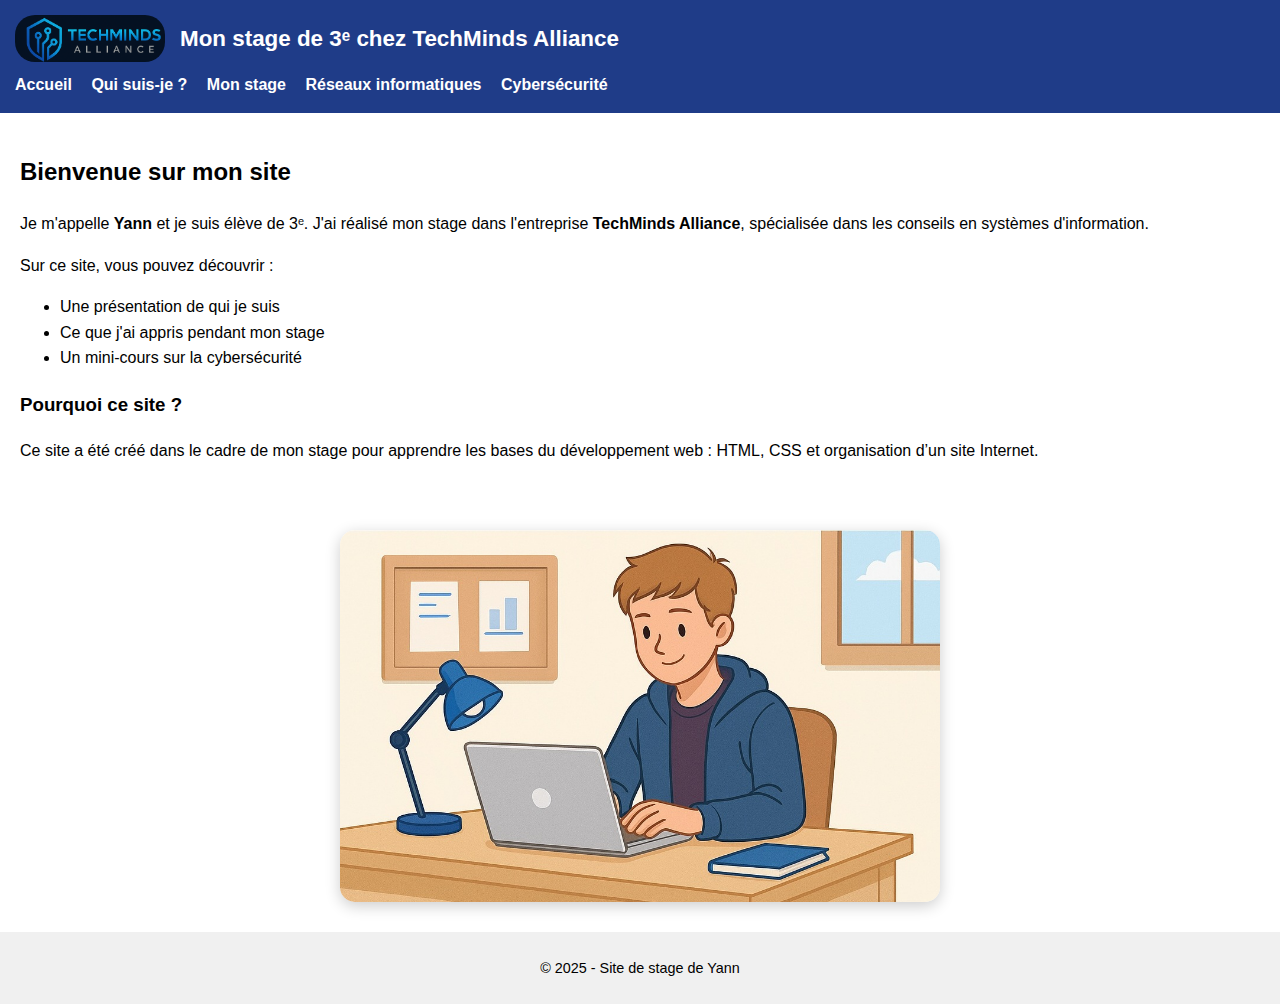
<file: index.html>
<!DOCTYPE html>
<html lang="fr">
<head>
    <meta charset="UTF-8">
    <title>Mon stage de 3e - Accueil</title>
    <link rel="stylesheet" href="style.css">
</head>
<body>
    <header>
    <div class="top-header">
        <img src="images/logo.png" alt="Logo" class="logo">
        <h1>Mon stage de 3ᵉ chez TechMinds Alliance</h1>
    </div>
    <nav>
            <a href="index.html">Accueil</a>
            <a href="qui-suis-je.html">Qui suis-je ?</a>
            <a href="mon-stage.html">Mon stage</a>
            <a href="reseauxinformatiques.html">Réseaux informatiques</a>
            <a href="cybersecurite.html">Cybersécurité</a>
        </nav>
    </header>

    <main>
        <h2>Bienvenue sur mon site</h2>

        <p>
            Je m'appelle <strong>Yann</strong> et je suis élève de 3ᵉ. 
            J'ai réalisé mon stage dans l'entreprise <strong>TechMinds Alliance</strong>,
            spécialisée dans les conseils en systèmes d'information.
        </p>

        <p>
            Sur ce site, vous pouvez découvrir :
        </p>

        <ul>
            <li>Une présentation de qui je suis</li>
            <li>Ce que j'ai appris pendant mon stage</li>
            <li>Un mini-cours sur la cybersécurité</li>
        </ul>

        <h3>Pourquoi ce site ?</h3>
        <p>
            Ce site a été créé dans le cadre de mon stage pour apprendre les bases
            du développement web : HTML, CSS et organisation d’un site Internet.
        </p>
    </main>
     <img src="images/illustration1.jpg" alt="Stagiaire informatique" class="illustration">

    <footer>
        <p>© 2025 - Site de stage de Yann</p>
    </footer>
</body>
</html>
</file>
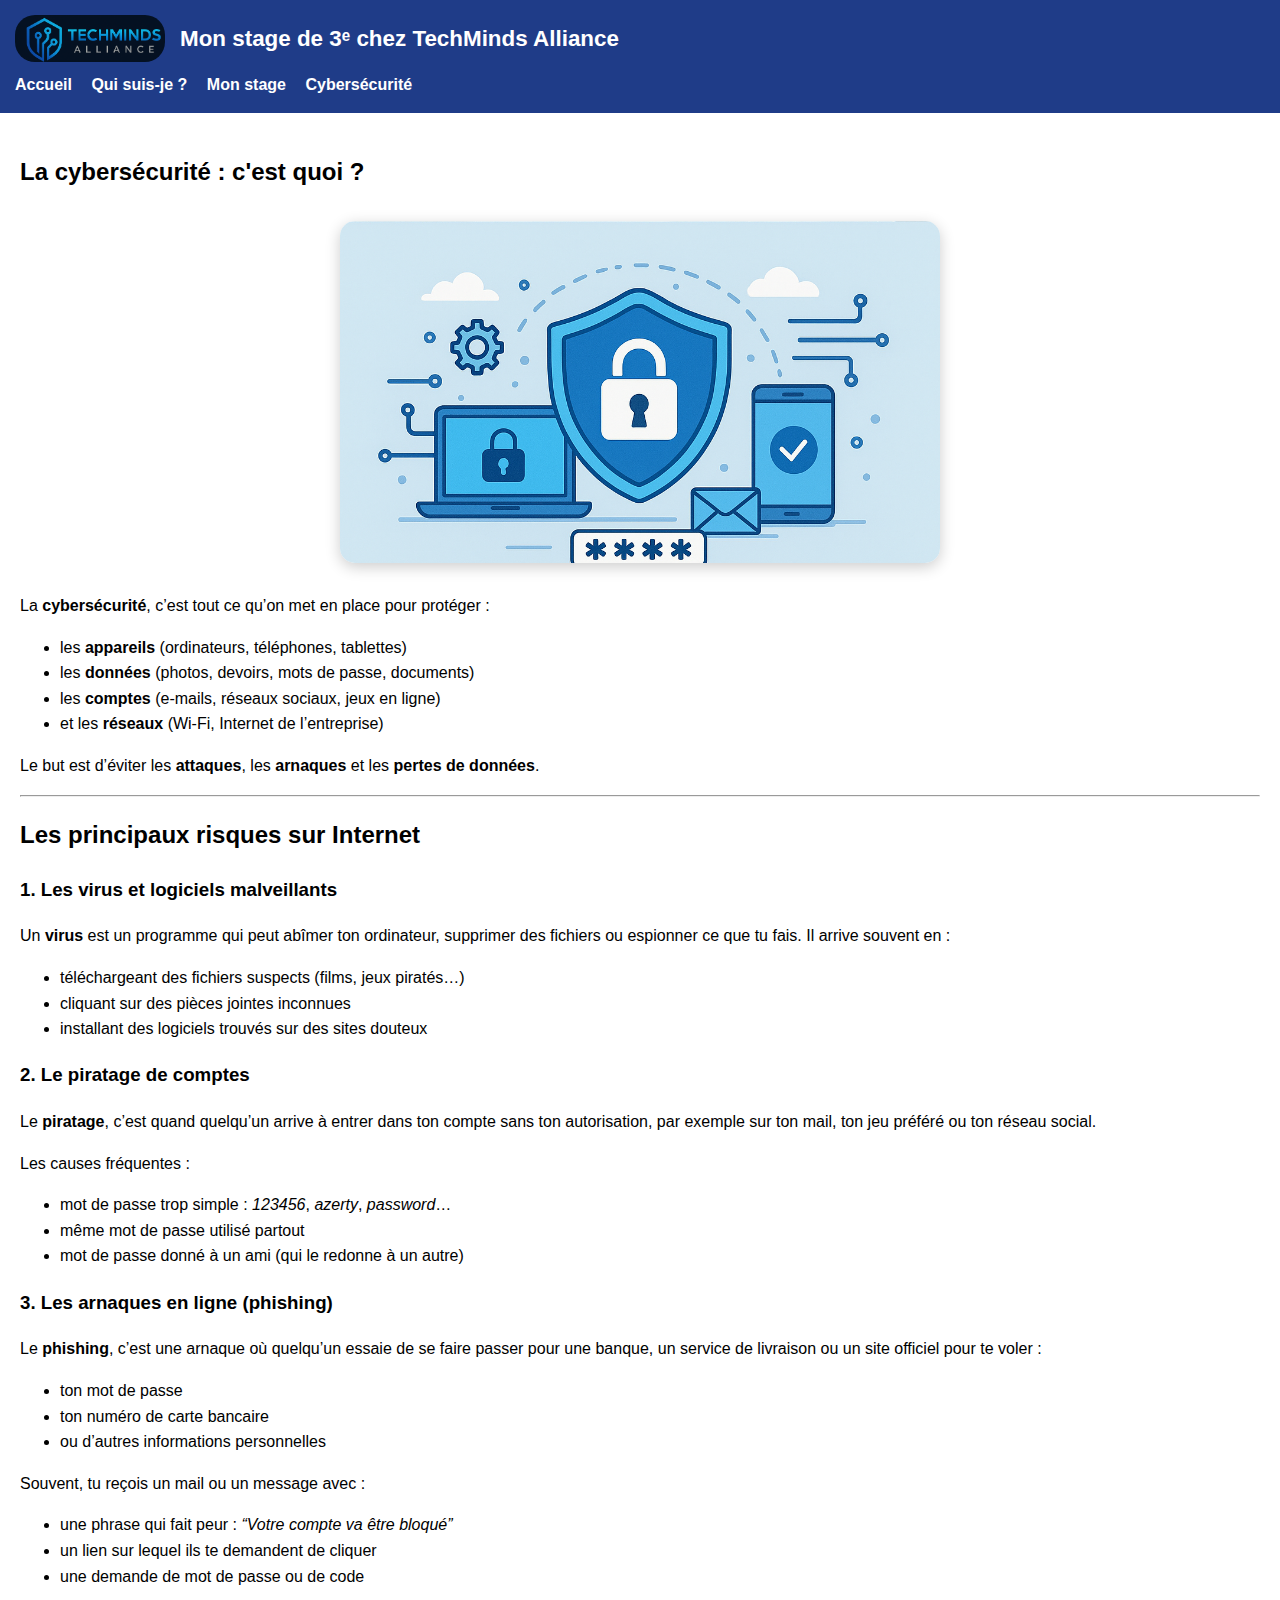
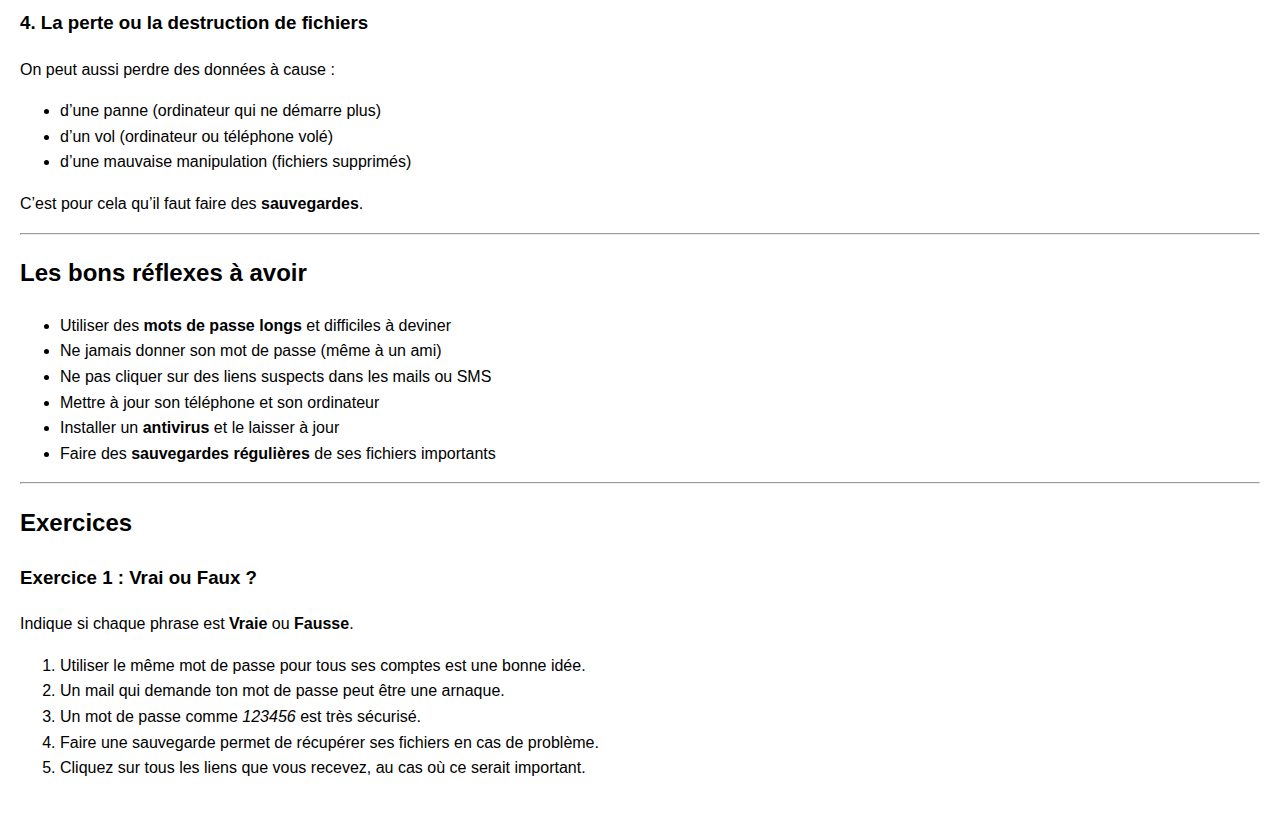
<file: cybersecurite.html>
<!DOCTYPE html>
<html lang="fr">
<head>
    <meta charset="UTF-8">
    <title>Cybersécurité - Mon stage de 3e</title>
    <link rel="stylesheet" href="style.css">
</head>
<body>
<header>
    <div class="top-header">
        <img src="images/logo.png" alt="Logo" class="logo">
        <h1>Mon stage de 3ᵉ chez TechMinds Alliance</h1>
    </div>
    <nav>
        <a href="index.html">Accueil</a>
        <a href="qui-suis-je.html">Qui suis-je ?</a>
        <a href="mon-stage.html">Mon stage</a>
        <a href="cybersecurite.html">Cybersécurité</a>
    </nav>
</header>
</body>

<main>
    <h2>La cybersécurité : c'est quoi ?</h2>
    <img src="images/cyber1.png" alt="Illustration cybersécurité" class="illustration">

    <p>
        La <strong>cybersécurité</strong>, c’est tout ce qu’on met en place pour protéger :
    </p>
    <ul>
        <li>les <strong>appareils</strong> (ordinateurs, téléphones, tablettes)</li>
        <li>les <strong>données</strong> (photos, devoirs, mots de passe, documents)</li>
        <li>les <strong>comptes</strong> (e-mails, réseaux sociaux, jeux en ligne)</li>
        <li>et les <strong>réseaux</strong> (Wi-Fi, Internet de l’entreprise)</li>
    </ul>

    <p>
        Le but est d’éviter les <strong>attaques</strong>, les <strong>arnaques</strong> et les <strong>pertes de données</strong>.
    </p>

    <hr>

    <h2>Les principaux risques sur Internet</h2>

    <h3>1. Les virus et logiciels malveillants</h3>
    <p>
        Un <strong>virus</strong> est un programme qui peut abîmer ton ordinateur, supprimer des fichiers
        ou espionner ce que tu fais. 
        Il arrive souvent en :
    </p>
    <ul>
        <li>téléchargeant des fichiers suspects (films, jeux piratés…)</li>
        <li>cliquant sur des pièces jointes inconnues</li>
        <li>installant des logiciels trouvés sur des sites douteux</li>
    </ul>

    <h3>2. Le piratage de comptes</h3>
    <p>
        Le <strong>piratage</strong>, c’est quand quelqu’un arrive à entrer dans ton compte sans ton autorisation,
        par exemple sur ton mail, ton jeu préféré ou ton réseau social.
    </p>
    <p>Les causes fréquentes :</p>
    <ul>
        <li>mot de passe trop simple : <em>123456</em>, <em>azerty</em>, <em>password</em>…</li>
        <li>même mot de passe utilisé partout</li>
        <li>mot de passe donné à un ami (qui le redonne à un autre)</li>
    </ul>

    <h3>3. Les arnaques en ligne (phishing)</h3>
    <p>
        Le <strong>phishing</strong>, c’est une arnaque où quelqu’un essaie de se faire passer pour une banque,
        un service de livraison ou un site officiel pour te voler :
    </p>
    <ul>
        <li>ton mot de passe</li>
        <li>ton numéro de carte bancaire</li>
        <li>ou d’autres informations personnelles</li>
    </ul>
    <p>
        Souvent, tu reçois un mail ou un message avec :
    </p>
    <ul>
        <li>une phrase qui fait peur : <em>“Votre compte va être bloqué”</em></li>
        <li>un lien sur lequel ils te demandent de cliquer</li>
        <li>une demande de mot de passe ou de code</li>
    </ul>

    <h3>4. La perte ou la destruction de fichiers</h3>
    <p>
        On peut aussi perdre des données à cause :
    </p>
    <ul>
        <li>d’une panne (ordinateur qui ne démarre plus)</li>
        <li>d’un vol (ordinateur ou téléphone volé)</li>
        <li>d’une mauvaise manipulation (fichiers supprimés)</li>
    </ul>
    <p>
        C’est pour cela qu’il faut faire des <strong>sauvegardes</strong>.
    </p>

    <hr>

    <h2>Les bons réflexes à avoir</h2>

    <ul>
        <li>Utiliser des <strong>mots de passe longs</strong> et difficiles à deviner</li>
        <li>Ne jamais donner son mot de passe (même à un ami)</li>
        <li>Ne pas cliquer sur des liens suspects dans les mails ou SMS</li>
        <li>Mettre à jour son téléphone et son ordinateur</li>
        <li>Installer un <strong>antivirus</strong> et le laisser à jour</li>
        <li>Faire des <strong>sauvegardes régulières</strong> de ses fichiers importants</li>
    </ul>

    <hr>

    <h2>Exercices</h2>

    <h3>Exercice 1 : Vrai ou Faux ?</h3>
    <p>Indique si chaque phrase est <strong>Vraie</strong> ou <strong>Fausse</strong>.</p>
    <ol>
        <li>Utiliser le même mot de passe pour tous ses comptes est une bonne idée.</li>
        <li>Un mail qui demande ton mot de passe peut être une arnaque.</li>
        <li>Un mot de passe comme <em>123456</em> est très sécurisé.</li>
        <li>Faire une sauvegarde permet de récupérer ses fichiers en cas de problème.</li>
        <li>Cliquez sur tous les liens que vous recevez, au cas où ce serait important.</li>
    </ol>
</file>
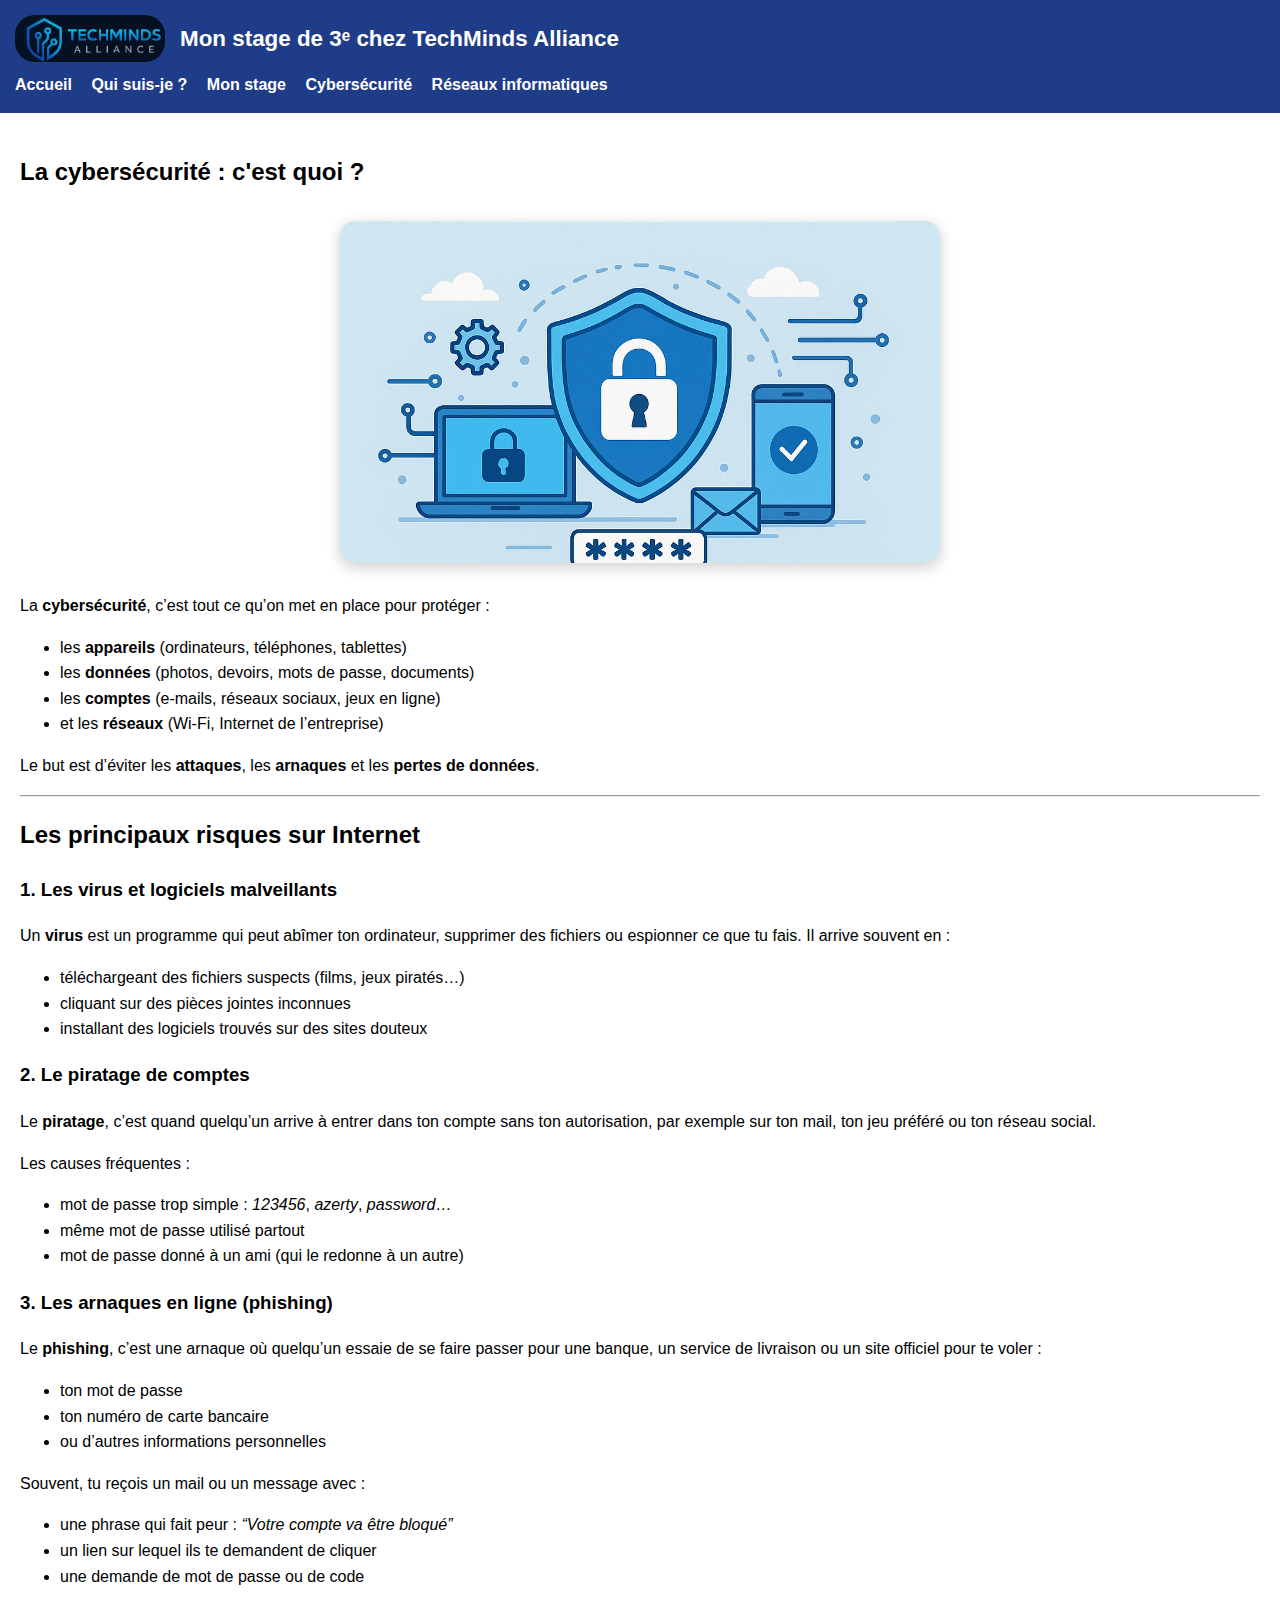
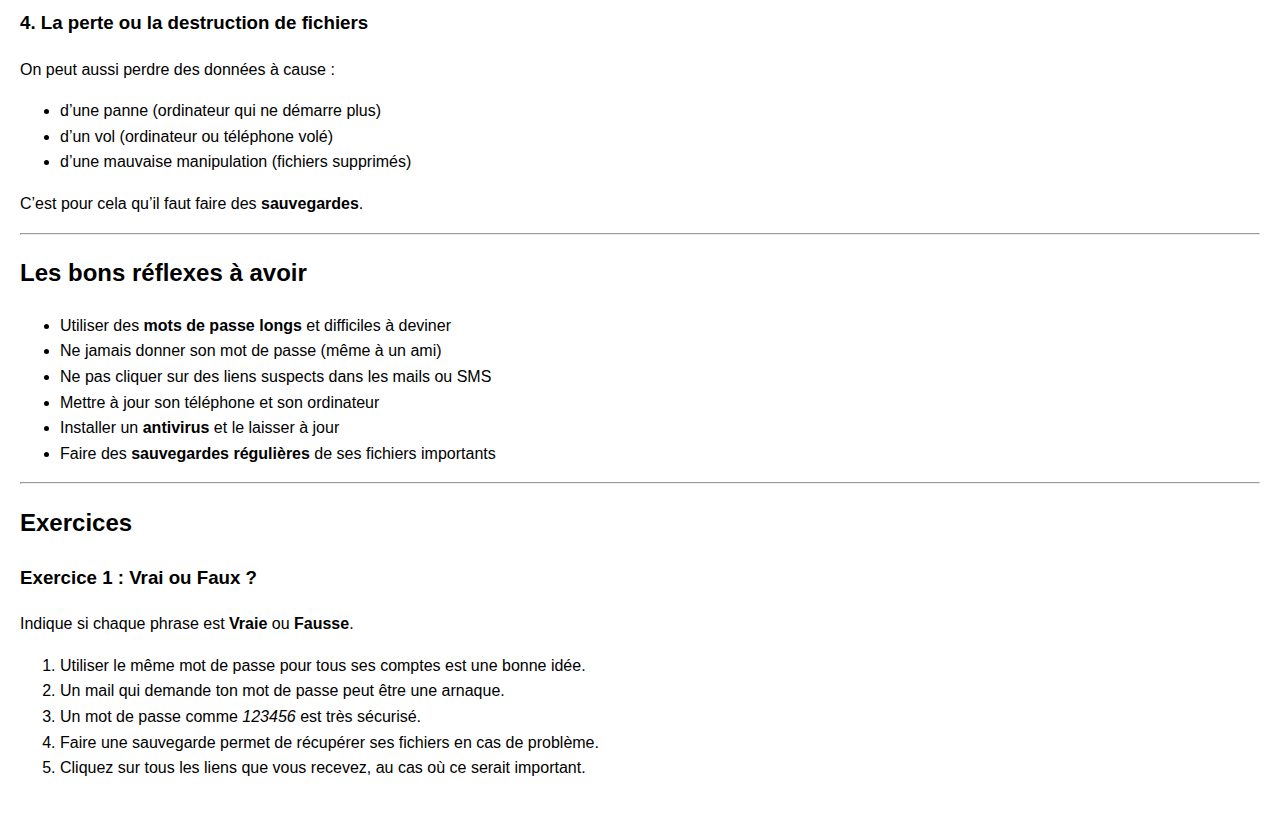
<file: cybersécurité.html>
<!DOCTYPE html>
<html lang="fr">
<head>
    <meta charset="UTF-8">
    <title>Cybersécurité - Mon stage de 3e</title>
    <link rel="stylesheet" href="style.css">
</head>
<body>
<header>
    <div class="top-header">
        <img src="images/logo.png" alt="Logo" class="logo">
        <h1>Mon stage de 3ᵉ chez TechMinds Alliance</h1>
    </div>
    <nav>
        <a href="index.html">Accueil</a>
        <a href="qui-suis-je.html">Qui suis-je ?</a>
        <a href="mon-stage.html">Mon stage</a>
        <a href="cybersécurité.html">Cybersécurité</a>
        <a href="réseaux.html">Réseaux informatiques</a>
    </nav>
</header>
</body>

<main>
    <h2>La cybersécurité : c'est quoi ?</h2>
    <img src="images/cyber1.png" alt="Illustration cybersécurité" class="illustration">

    <p>
        La <strong>cybersécurité</strong>, c’est tout ce qu’on met en place pour protéger :
    </p>
    <ul>
        <li>les <strong>appareils</strong> (ordinateurs, téléphones, tablettes)</li>
        <li>les <strong>données</strong> (photos, devoirs, mots de passe, documents)</li>
        <li>les <strong>comptes</strong> (e-mails, réseaux sociaux, jeux en ligne)</li>
        <li>et les <strong>réseaux</strong> (Wi-Fi, Internet de l’entreprise)</li>
    </ul>

    <p>
        Le but est d’éviter les <strong>attaques</strong>, les <strong>arnaques</strong> et les <strong>pertes de données</strong>.
    </p>

    <hr>

    <h2>Les principaux risques sur Internet</h2>

    <h3>1. Les virus et logiciels malveillants</h3>
    <p>
        Un <strong>virus</strong> est un programme qui peut abîmer ton ordinateur, supprimer des fichiers
        ou espionner ce que tu fais. 
        Il arrive souvent en :
    </p>
    <ul>
        <li>téléchargeant des fichiers suspects (films, jeux piratés…)</li>
        <li>cliquant sur des pièces jointes inconnues</li>
        <li>installant des logiciels trouvés sur des sites douteux</li>
    </ul>

    <h3>2. Le piratage de comptes</h3>
    <p>
        Le <strong>piratage</strong>, c’est quand quelqu’un arrive à entrer dans ton compte sans ton autorisation,
        par exemple sur ton mail, ton jeu préféré ou ton réseau social.
    </p>
    <p>Les causes fréquentes :</p>
    <ul>
        <li>mot de passe trop simple : <em>123456</em>, <em>azerty</em>, <em>password</em>…</li>
        <li>même mot de passe utilisé partout</li>
        <li>mot de passe donné à un ami (qui le redonne à un autre)</li>
    </ul>

    <h3>3. Les arnaques en ligne (phishing)</h3>
    <p>
        Le <strong>phishing</strong>, c’est une arnaque où quelqu’un essaie de se faire passer pour une banque,
        un service de livraison ou un site officiel pour te voler :
    </p>
    <ul>
        <li>ton mot de passe</li>
        <li>ton numéro de carte bancaire</li>
        <li>ou d’autres informations personnelles</li>
    </ul>
    <p>
        Souvent, tu reçois un mail ou un message avec :
    </p>
    <ul>
        <li>une phrase qui fait peur : <em>“Votre compte va être bloqué”</em></li>
        <li>un lien sur lequel ils te demandent de cliquer</li>
        <li>une demande de mot de passe ou de code</li>
    </ul>

    <h3>4. La perte ou la destruction de fichiers</h3>
    <p>
        On peut aussi perdre des données à cause :
    </p>
    <ul>
        <li>d’une panne (ordinateur qui ne démarre plus)</li>
        <li>d’un vol (ordinateur ou téléphone volé)</li>
        <li>d’une mauvaise manipulation (fichiers supprimés)</li>
    </ul>
    <p>
        C’est pour cela qu’il faut faire des <strong>sauvegardes</strong>.
    </p>

    <hr>

    <h2>Les bons réflexes à avoir</h2>

    <ul>
        <li>Utiliser des <strong>mots de passe longs</strong> et difficiles à deviner</li>
        <li>Ne jamais donner son mot de passe (même à un ami)</li>
        <li>Ne pas cliquer sur des liens suspects dans les mails ou SMS</li>
        <li>Mettre à jour son téléphone et son ordinateur</li>
        <li>Installer un <strong>antivirus</strong> et le laisser à jour</li>
        <li>Faire des <strong>sauvegardes régulières</strong> de ses fichiers importants</li>
    </ul>

    <hr>

    <h2>Exercices</h2>

    <h3>Exercice 1 : Vrai ou Faux ?</h3>
    <p>Indique si chaque phrase est <strong>Vraie</strong> ou <strong>Fausse</strong>.</p>
    <ol>
        <li>Utiliser le même mot de passe pour tous ses comptes est une bonne idée.</li>
        <li>Un mail qui demande ton mot de passe peut être une arnaque.</li>
        <li>Un mot de passe comme <em>123456</em> est très sécurisé.</li>
        <li>Faire une sauvegarde permet de récupérer ses fichiers en cas de problème.</li>
        <li>Cliquez sur tous les liens que vous recevez, au cas où ce serait important.</li>
    </ol>
</file>
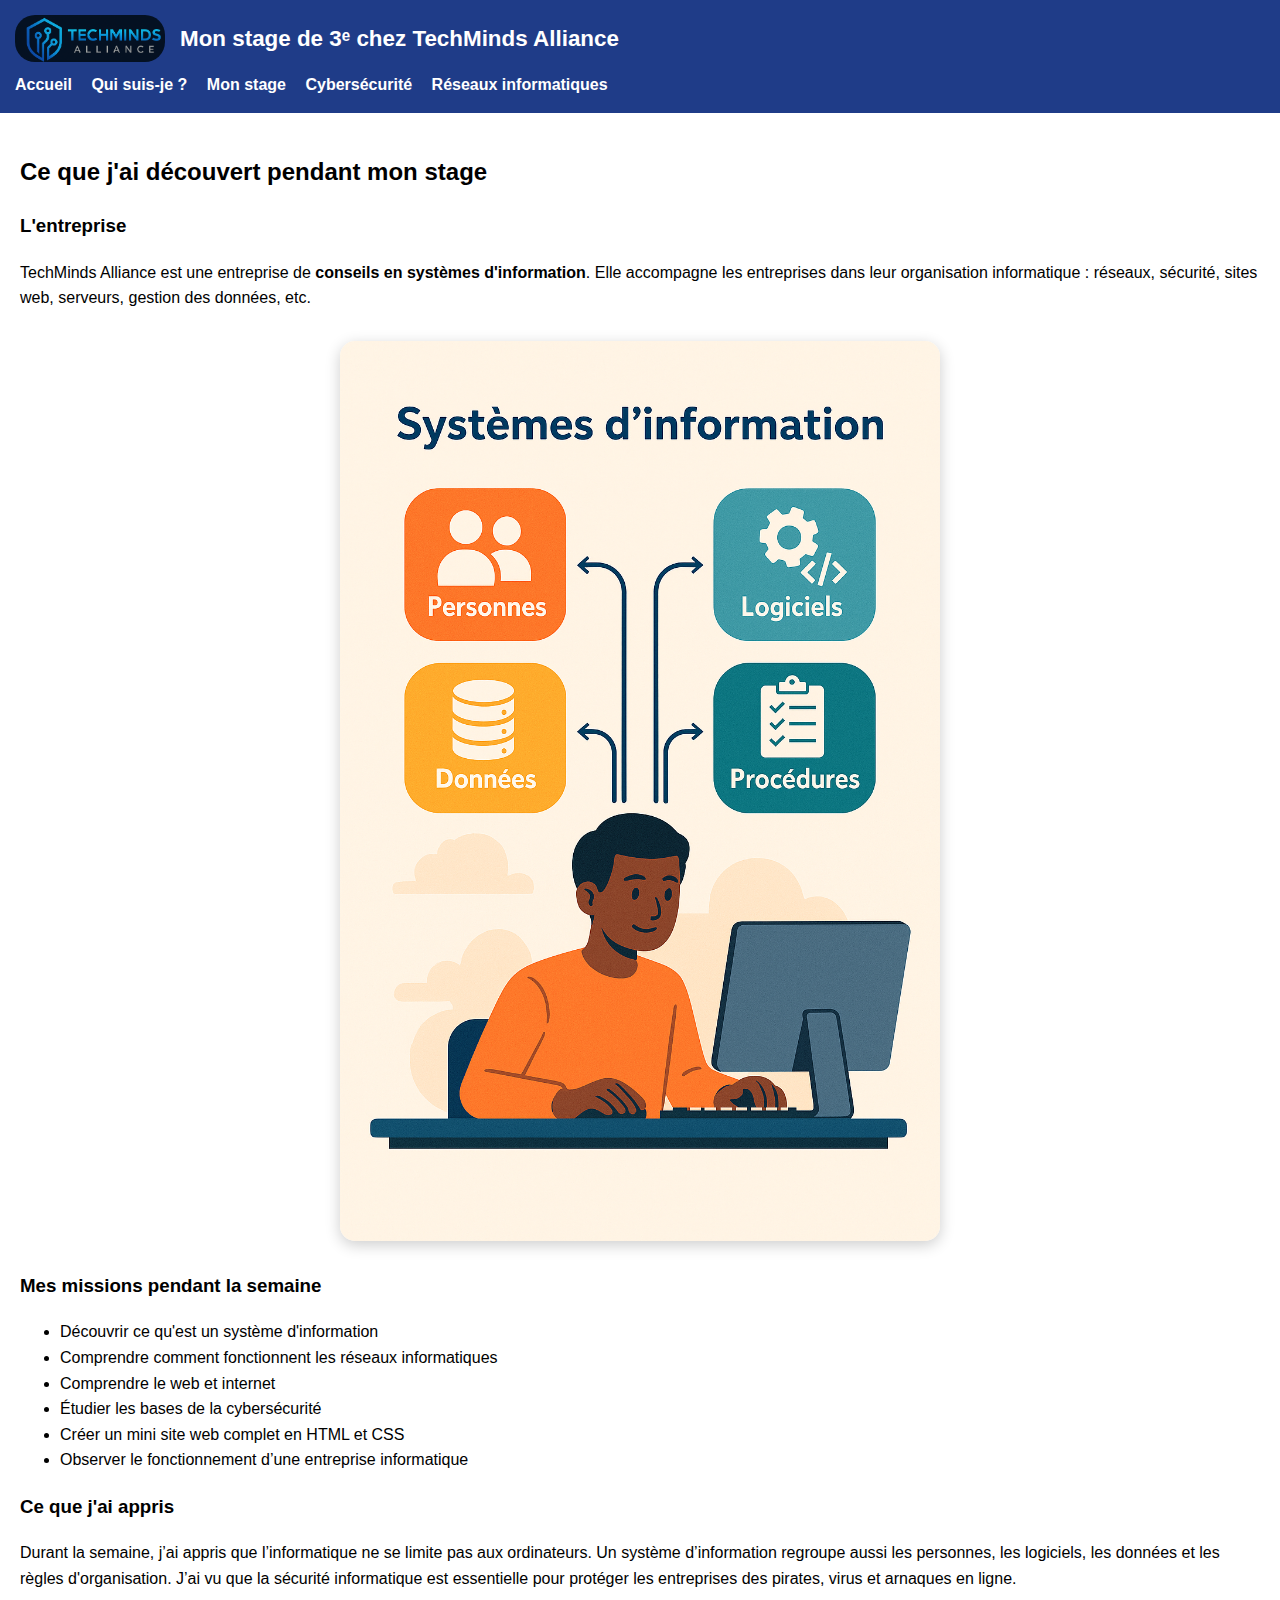
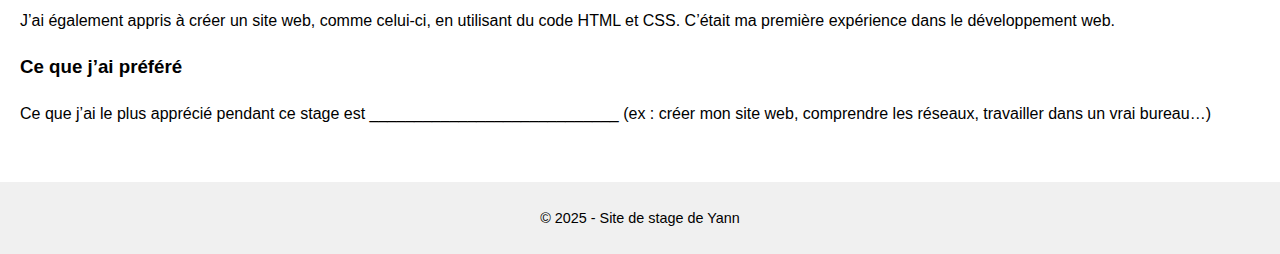
<file: mon-stage.html>
<!DOCTYPE html>
<html lang="fr">
<head>
    <meta charset="UTF-8">
    <title>Mon stage - Mon stage de 3e</title>
    <link rel="stylesheet" href="style.css">
</head>
<body>
<header>
    <div class="top-header">
        <img src="images/logo.png" alt="Logo" class="logo">
        <h1>Mon stage de 3ᵉ chez TechMinds Alliance</h1>
    </div>
    
    <nav>
        <a href="index.html">Accueil</a>
        <a href="qui-suis-je.html">Qui suis-je ?</a>
        <a href="mon-stage.html">Mon stage</a>
        <a href="cybersécurité.html">Cybersécurité</a>
        <a href="réseaux.html">Réseaux informatiques</a>
    </nav>
</header>

<main>
    <h2>Ce que j'ai découvert pendant mon stage</h2>

    <h3>L'entreprise</h3>
    <p>
        TechMinds Alliance est une entreprise de <strong>conseils en systèmes d'information</strong>.
        Elle accompagne les entreprises dans leur organisation informatique : réseaux, sécurité,
        sites web, serveurs, gestion des données, etc.
    </p>
    <img src="images/systemes-information.png" alt="Systèmes d'information" class="illustration">
    <h3>Mes missions pendant la semaine</h3>
    <ul>
        <li>Découvrir ce qu'est un système d'information</li>
        <li>Comprendre comment fonctionnent les réseaux informatiques</li>
        <li>Comprendre le web et internet</li>
        <li>Étudier les bases de la cybersécurité</li>
        <li>Créer un mini site web complet en HTML et CSS</li>
        <li>Observer le fonctionnement d’une entreprise informatique</li>
    </ul>

    <h3>Ce que j'ai appris</h3>
    <p>
        Durant la semaine, j’ai appris que l’informatique ne se limite pas aux ordinateurs.
        Un système d’information regroupe aussi les personnes, les logiciels, les données et
        les règles d'organisation. J’ai vu que la sécurité informatique est essentielle pour
        protéger les entreprises des pirates, virus et arnaques en ligne.
    </p>

    <p>
        J’ai également appris à créer un site web, comme celui-ci, en utilisant du code HTML et CSS.
        C’était ma première expérience dans le développement web.
    </p>

    <h3>Ce que j’ai préféré</h3>
    <p>
        Ce que j’ai le plus apprécié pendant ce stage est ____________________________ 
        (ex : créer mon site web, comprendre les réseaux, travailler dans un vrai bureau…)
    </p>

</main>

<footer>
    <p>© 2025 - Site de stage de Yann</p>
</footer>
</body>
</html>
</file>
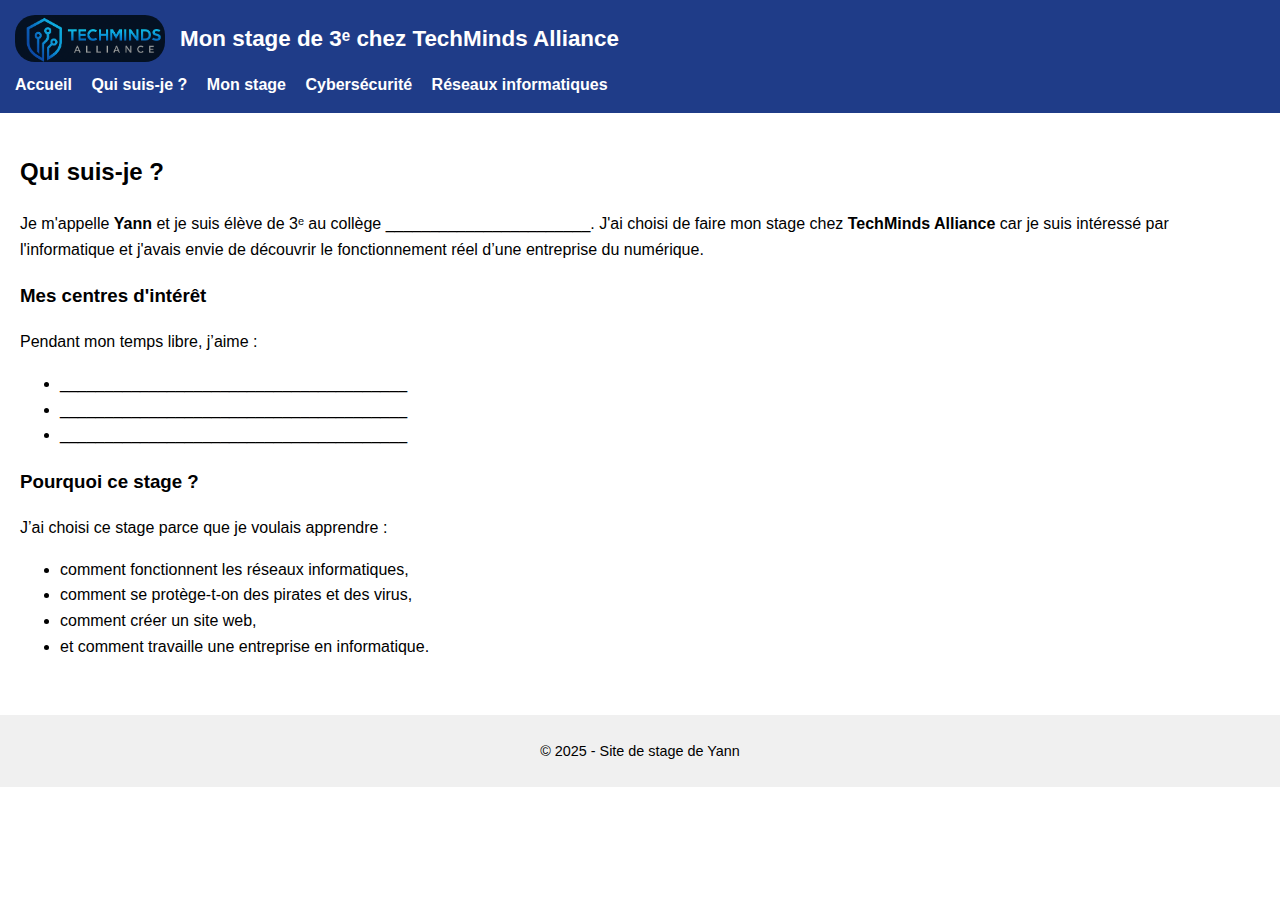
<file: qui-suis-je.html>
<!DOCTYPE html>
<html lang="fr">
<head>
    <meta charset="UTF-8">
    <title>Qui suis-je ? - Mon stage de 3e</title>
    <link rel="stylesheet" href="style.css">
</head>
<body>
<header>
    <div class="top-header">
        <img src="images/logo.png" alt="Logo" class="logo">
        <h1>Mon stage de 3ᵉ chez TechMinds Alliance</h1>
    </div>
    <nav>
        <a href="index.html">Accueil</a>
        <a href="qui-suis-je.html">Qui suis-je ?</a>
        <a href="mon-stage.html">Mon stage</a>
        <a href="cybersécurité.html">Cybersécurité</a>
        <a href="réseaux.html">Réseaux informatiques</a>
    </nav>
</header>

<main>
    <h2>Qui suis-je ?</h2>

    <p>
        Je m'appelle <strong>Yann</strong> et je suis élève de 3ᵉ au collège _______________________. 
        J'ai choisi de faire mon stage chez <strong>TechMinds Alliance</strong> car je suis intéressé
        par l'informatique et j'avais envie de découvrir le fonctionnement réel d’une entreprise du numérique.
    </p>

    <h3>Mes centres d'intérêt</h3>
    <p>
        Pendant mon temps libre, j’aime : 
    </p>
    <ul>
        <li>_______________________________________</li>
        <li>_______________________________________</li>
        <li>_______________________________________</li>
    </ul>

    <h3>Pourquoi ce stage ?</h3>
    <p>
        J’ai choisi ce stage parce que je voulais apprendre :
    </p>
    <ul>
        <li>comment fonctionnent les réseaux informatiques,</li>
        <li>comment se protège-t-on des pirates et des virus,</li>
        <li>comment créer un site web,</li>
        <li>et comment travaille une entreprise en informatique.</li>
    </ul>
</main>

<footer>
    <p>© 2025 - Site de stage de Yann</p>
</footer>
</body>
</html>
</file>
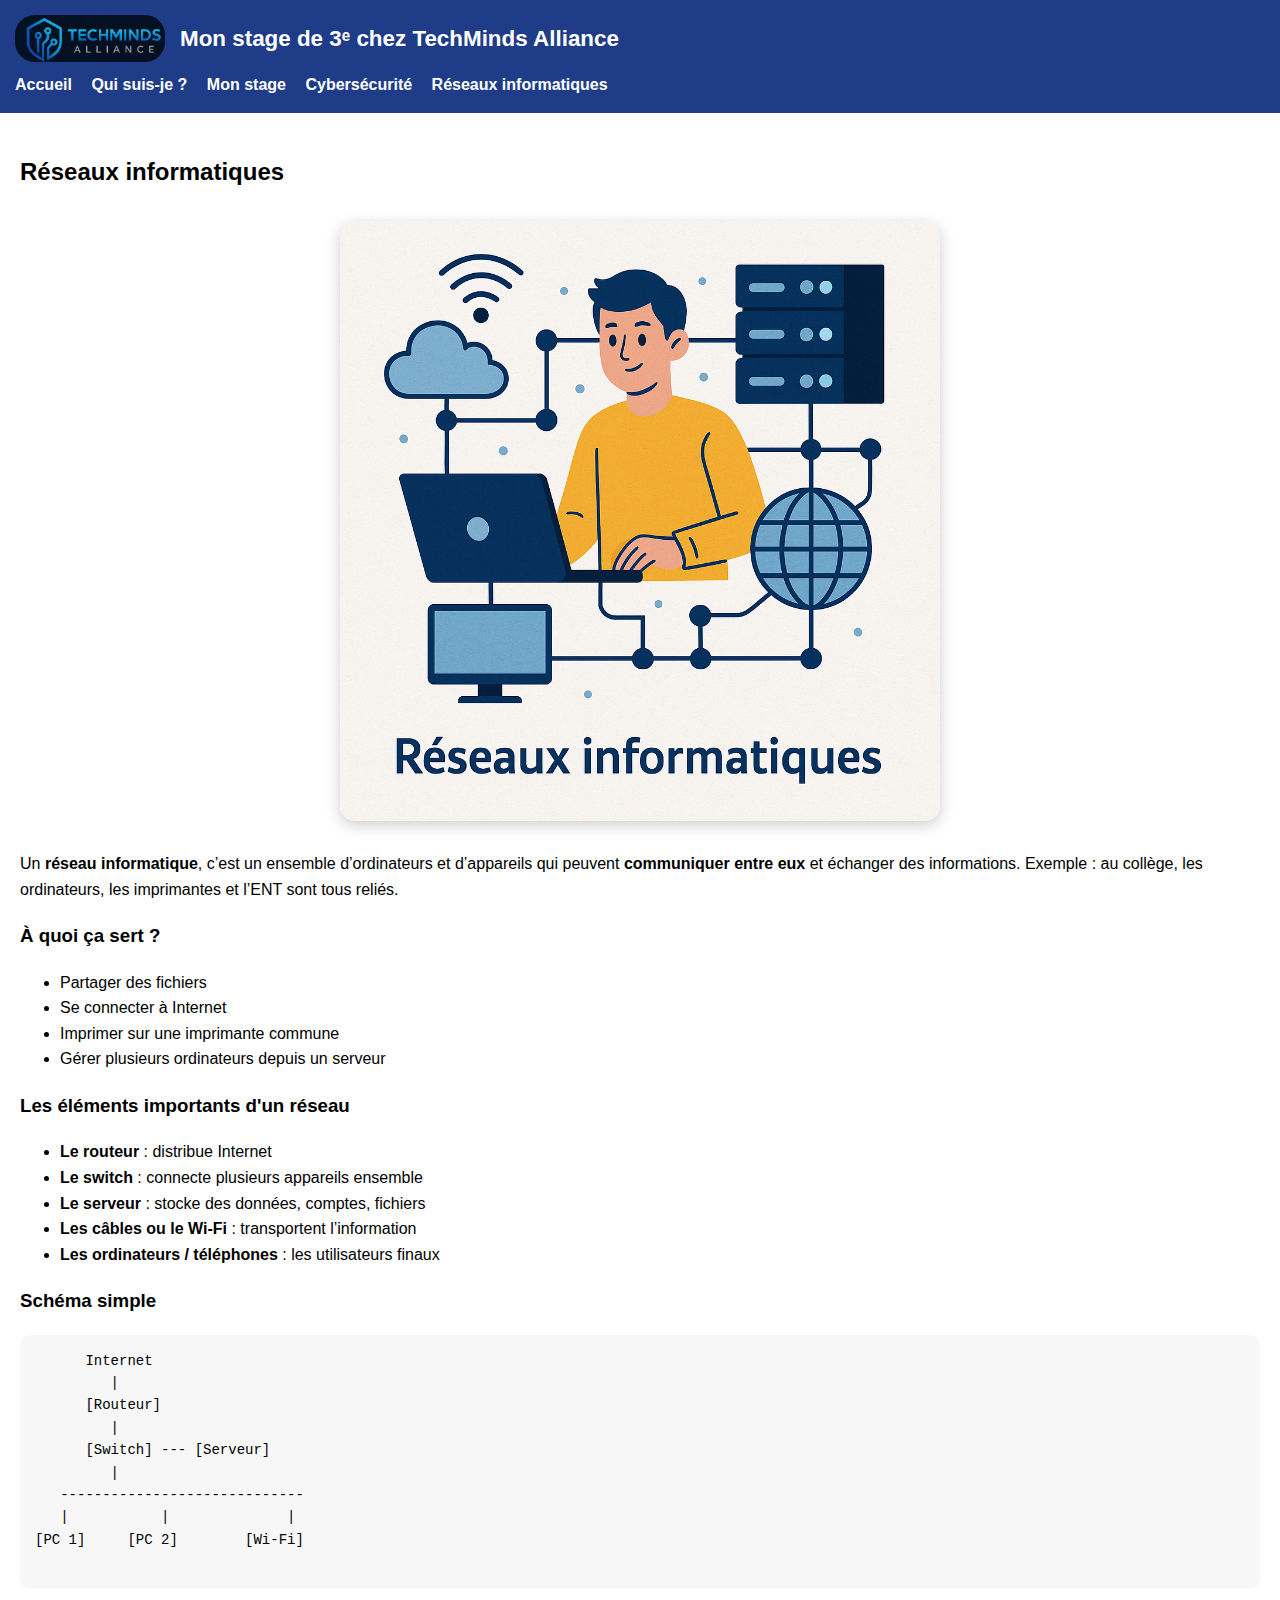
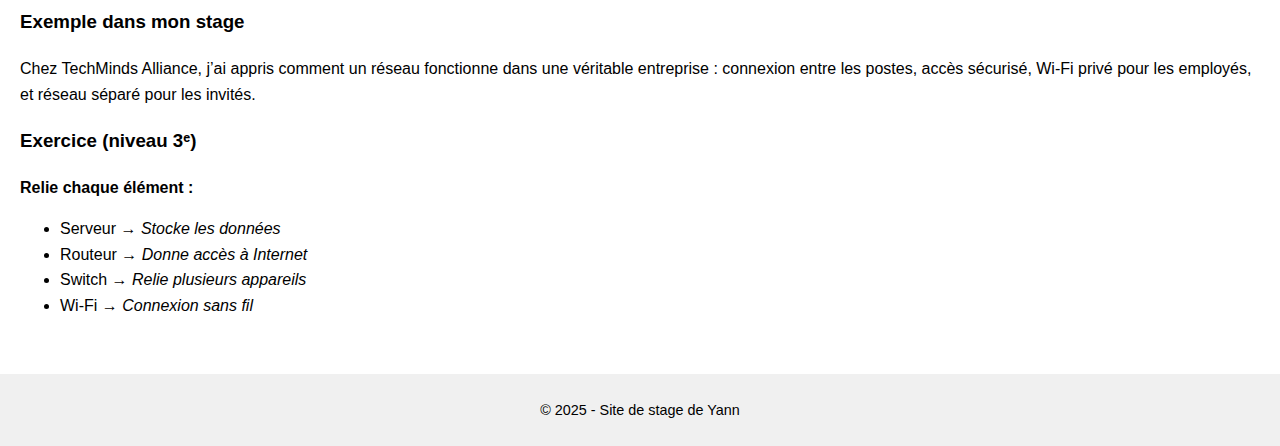
<file: reseauxinformatiques.html>
<!DOCTYPE html>
<html lang="fr">
<head>
    <meta charset="UTF-8">
    <title>Réseaux informatiques - Mon stage de 3e</title>
    <link rel="stylesheet" href="style.css">
</head>
<body>

<header>
    <div class="top-header">
        <img src="images/logo.png" alt="Logo TechMinds Alliance" class="logo">
        <h1>Mon stage de 3ᵉ chez TechMinds Alliance</h1>
    </div>

    <nav>
        <a href="index.html">Accueil</a>
        <a href="qui-suis-je.html">Qui suis-je ?</a>
        <a href="mon-stage.html">Mon stage</a>
        <a href="cybersecurite.html">Cybersécurité</a>
        <a href="ReseauxInformatiques.html">Réseaux informatiques</a>
    </nav>
</header>

<main>

    <h2>Réseaux informatiques</h2>

    <!-- Illustration -->
    <img src="images/reseaux.png" alt="Réseaux informatiques" class="illustration">

    <p>
        Un <strong>réseau informatique</strong>, c’est un ensemble d’ordinateurs et d’appareils
        qui peuvent <strong>communiquer entre eux</strong> et échanger des informations. 
        Exemple : au collège, les ordinateurs, les imprimantes et l’ENT sont tous reliés.
    </p>

    <h3>À quoi ça sert ?</h3>
    <ul>
        <li>Partager des fichiers</li>
        <li>Se connecter à Internet</li>
        <li>Imprimer sur une imprimante commune</li>
        <li>Gérer plusieurs ordinateurs depuis un serveur</li>
    </ul>

    <h3>Les éléments importants d'un réseau</h3>
    <ul>
        <li><strong>Le routeur</strong> : distribue Internet</li>
        <li><strong>Le switch</strong> : connecte plusieurs appareils ensemble</li>
        <li><strong>Le serveur</strong> : stocke des données, comptes, fichiers</li>
        <li><strong>Les câbles ou le Wi-Fi</strong> : transportent l’information</li>
        <li><strong>Les ordinateurs / téléphones</strong> : les utilisateurs finaux</li>
    </ul>

    <h3>Schéma simple</h3>

    <pre style="
        background:#f7f7f7;
        padding:15px;
        border-radius:10px;
        overflow:auto;
        font-size:14px;">
      Internet
         |
      [Routeur]
         |
      [Switch] --- [Serveur]
         |
   -----------------------------
   |           |              |
[PC 1]     [PC 2]        [Wi-Fi]
    </pre>

    <h3>Exemple dans mon stage</h3>
    <p>
        Chez TechMinds Alliance, j’ai appris comment un réseau fonctionne dans une
        véritable entreprise : connexion entre les postes, accès sécurisé, Wi-Fi privé
        pour les employés, et réseau séparé pour les invités.
    </p>

    <h3>Exercice (niveau 3ᵉ)</h3>
    <p><strong>Relie chaque élément :</strong></p>
    <ul>
        <li>Serveur → <em>Stocke les données</em></li>
        <li>Routeur → <em>Donne accès à Internet</em></li>
        <li>Switch → <em>Relie plusieurs appareils</em></li>
        <li>Wi-Fi → <em>Connexion sans fil</em></li>
    </ul>

</main>

<footer>
    <p>© 2025 - Site de stage de Yann</p>
</footer>

</body>
</html>
</file>
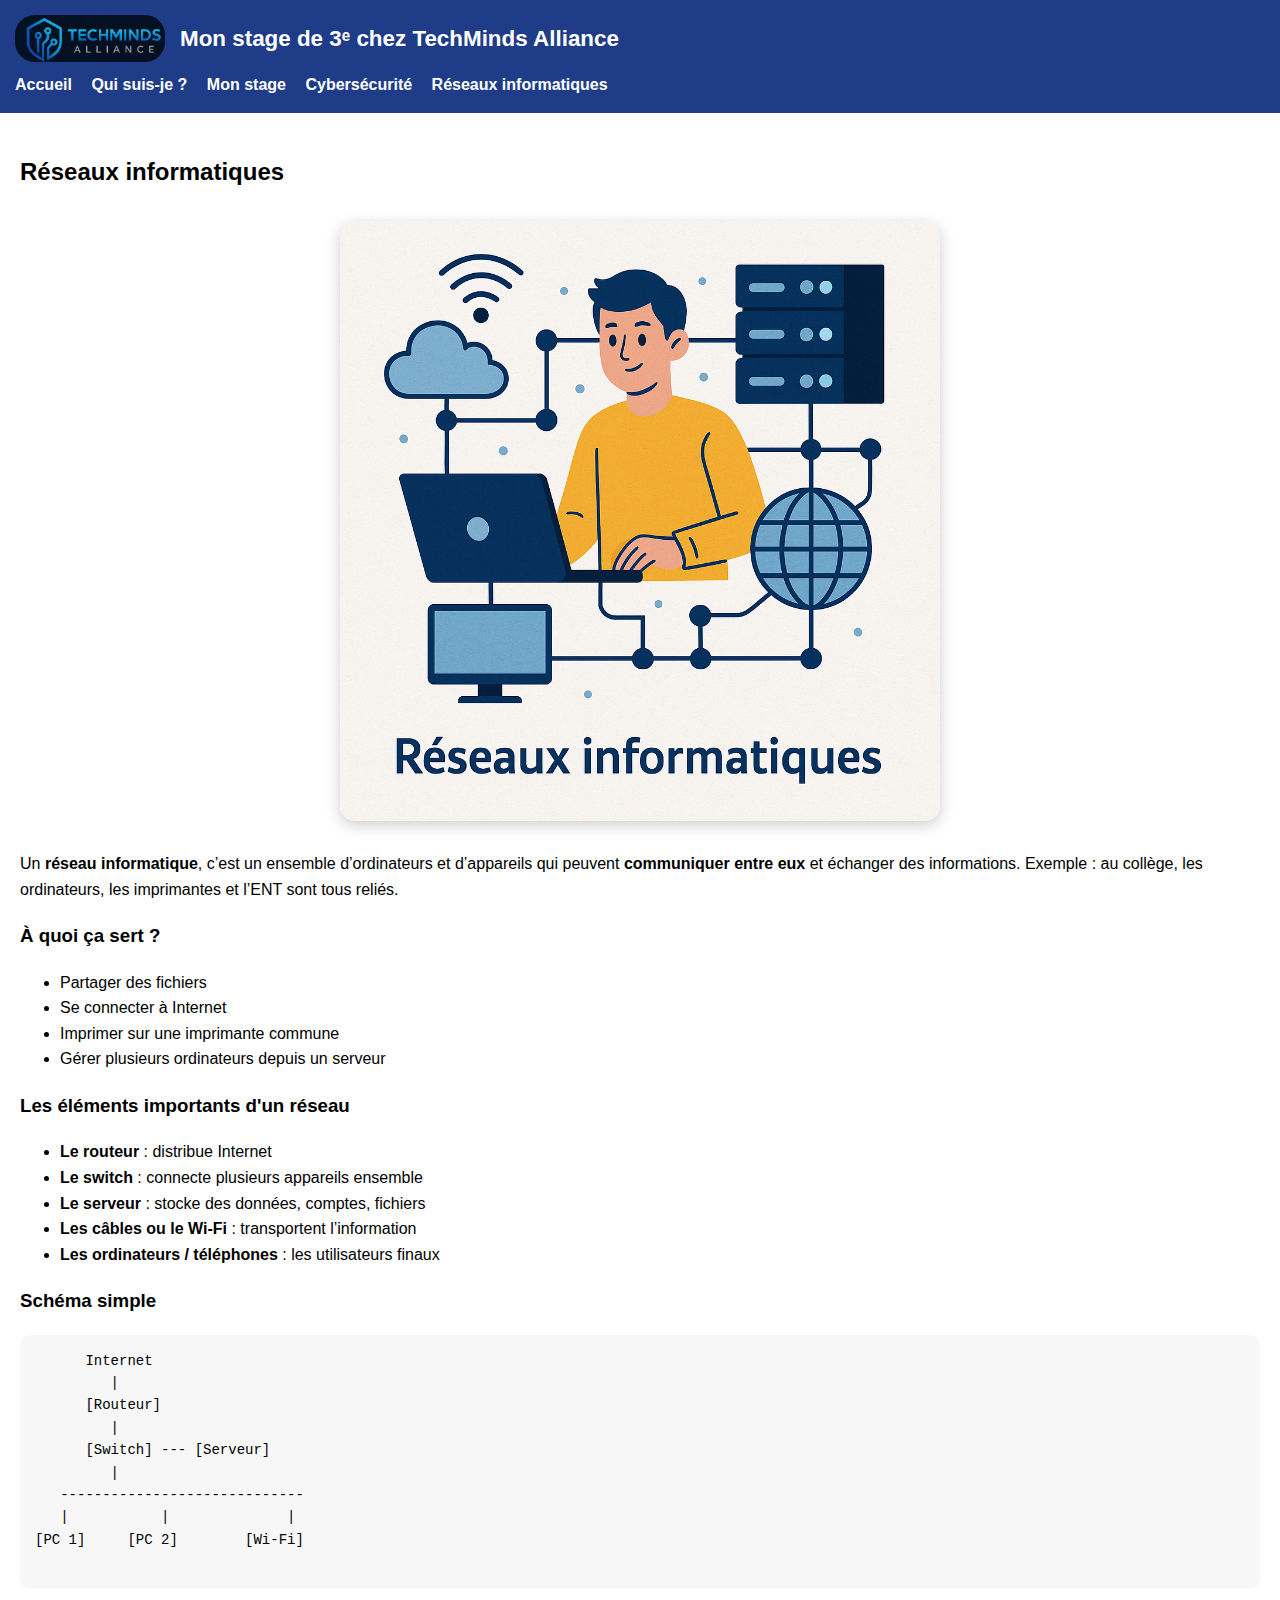
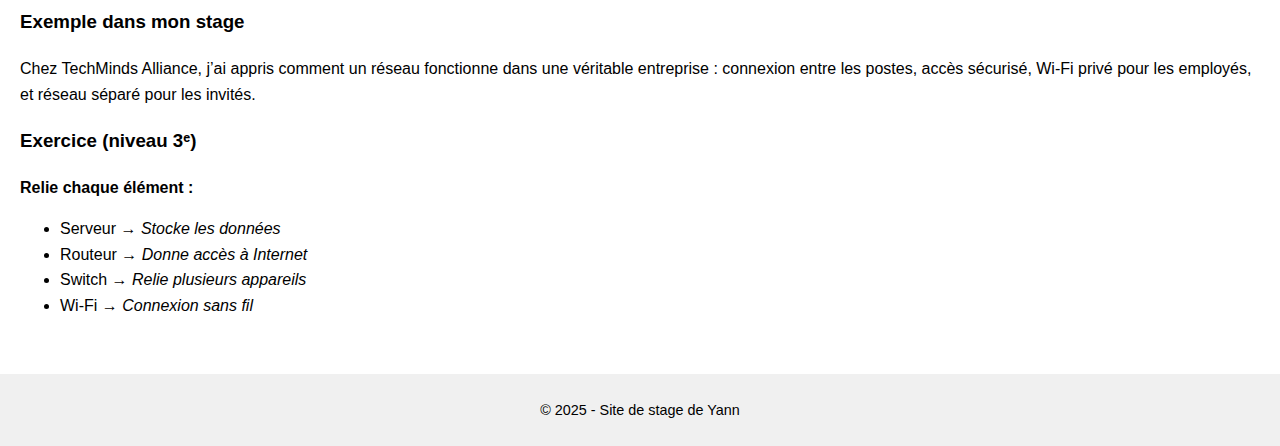
<file: réseaux.html>
<!DOCTYPE html>
<html lang="fr">
<head>
    <meta charset="UTF-8">
    <title>Réseaux informatiques - Mon stage de 3e</title>
    <link rel="stylesheet" href="style.css">
</head>
<body>

<header>
    <div class="top-header">
        <img src="images/logo.png" alt="Logo TechMinds Alliance" class="logo">
        <h1>Mon stage de 3ᵉ chez TechMinds Alliance</h1>
    </div>

    <nav>
        <a href="index.html">Accueil</a>
        <a href="qui-suis-je.html">Qui suis-je ?</a>
        <a href="mon-stage.html">Mon stage</a>
        <a href="cybersécurité.html">Cybersécurité</a>
        <a href="réseaux.html">Réseaux informatiques</a>
    </nav>
</header>

<main>

    <h2>Réseaux informatiques</h2>

    <!-- Illustration -->
    <img src="images/réseaux.png" alt="Réseaux informatiques" class="illustration">

    <p>
        Un <strong>réseau informatique</strong>, c’est un ensemble d’ordinateurs et d’appareils
        qui peuvent <strong>communiquer entre eux</strong> et échanger des informations. 
        Exemple : au collège, les ordinateurs, les imprimantes et l’ENT sont tous reliés.
    </p>

    <h3>À quoi ça sert ?</h3>
    <ul>
        <li>Partager des fichiers</li>
        <li>Se connecter à Internet</li>
        <li>Imprimer sur une imprimante commune</li>
        <li>Gérer plusieurs ordinateurs depuis un serveur</li>
    </ul>

    <h3>Les éléments importants d'un réseau</h3>
    <ul>
        <li><strong>Le routeur</strong> : distribue Internet</li>
        <li><strong>Le switch</strong> : connecte plusieurs appareils ensemble</li>
        <li><strong>Le serveur</strong> : stocke des données, comptes, fichiers</li>
        <li><strong>Les câbles ou le Wi-Fi</strong> : transportent l’information</li>
        <li><strong>Les ordinateurs / téléphones</strong> : les utilisateurs finaux</li>
    </ul>

    <h3>Schéma simple</h3>

    <pre style="
        background:#f7f7f7;
        padding:15px;
        border-radius:10px;
        overflow:auto;
        font-size:14px;">
      Internet
         |
      [Routeur]
         |
      [Switch] --- [Serveur]
         |
   -----------------------------
   |           |              |
[PC 1]     [PC 2]        [Wi-Fi]
    </pre>

    <h3>Exemple dans mon stage</h3>
    <p>
        Chez TechMinds Alliance, j’ai appris comment un réseau fonctionne dans une
        véritable entreprise : connexion entre les postes, accès sécurisé, Wi-Fi privé
        pour les employés, et réseau séparé pour les invités.
    </p>

    <h3>Exercice (niveau 3ᵉ)</h3>
    <p><strong>Relie chaque élément :</strong></p>
    <ul>
        <li>Serveur → <em>Stocke les données</em></li>
        <li>Routeur → <em>Donne accès à Internet</em></li>
        <li>Switch → <em>Relie plusieurs appareils</em></li>
        <li>Wi-Fi → <em>Connexion sans fil</em></li>
    </ul>

</main>

<footer>
    <p>© 2025 - Site de stage de Yann</p>
</footer>

</body>
</html>
</file>
<file: style.css>
body {
    font-family: Arial, sans-serif;
    margin: 0;
    padding: 0;
    line-height: 1.6;
}

header {
    background: #1f3c88;
    color: white;
    padding: 15px;
}

header h1 {
    margin: 0;
    font-size: 1.4rem;
}

nav {
    margin-top: 10px;
}

nav a {
    color: white;
    text-decoration: none;
    margin-right: 15px;
    font-weight: bold;
}

nav a:hover {
    text-decoration: underline;
}

main {
    padding: 20px;
}

footer {
    background: #f0f0f0;
    text-align: center;
    padding: 10px;
    font-size: 0.9rem;
    margin-top: 20px;
}
/* Logo */
.top-header {
    display: flex;
    align-items: center;
    gap: 15px;
}

.logo {
    width:150px;      /* tu peux augmenter */
    height: auto;
    border-radius: 20px;
}
.illustration {
    width: 100%;
    max-width: 600px;
    display: block;
    margin: 30px auto;
    border-radius: 15px;
    box-shadow: 0 4px 15px rgba(0,0,0,0.2);
}
.illustration {
    width: 100%;
    max-width: 600px;
    display: block;
    margin: 30px auto;
    border-radius: 15px;
    box-shadow: 0 4px 15px rgba(0,0,0,0.2);
}
</file>
